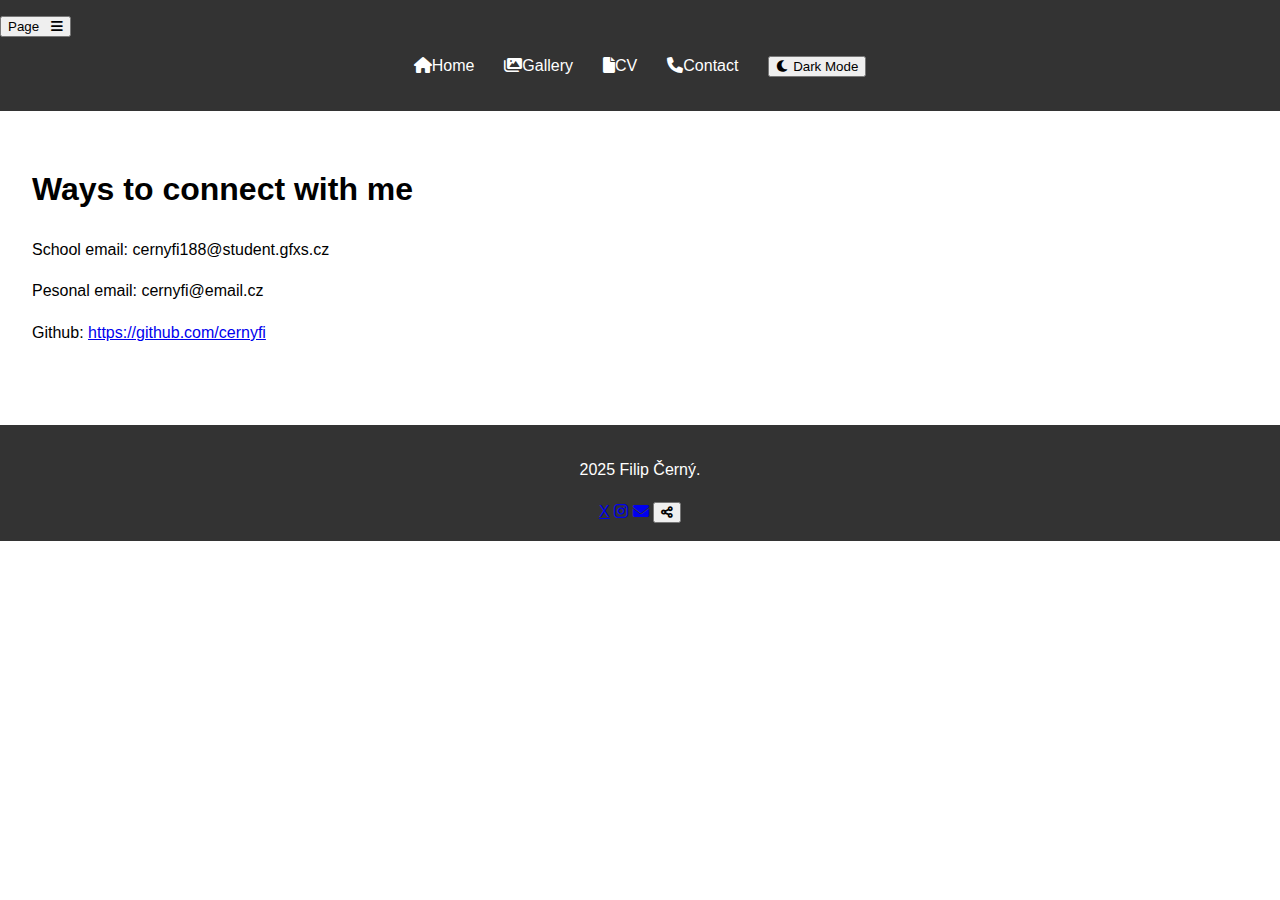
<file: contact/index.html>
<!DOCTYPE html>
<html lang="en">
  <script src="../js/hamburger.js" defer></script>   
<head>
    <meta charset="UTF-8">
    <meta name="viewport" content="width=device-width, initial-scale=1.0">
    <title>Contact</title>

    <link rel="stylesheet" href="../css/style.css">
  <link href="https://cdnjs.cloudflare.com/ajax/libs/font-awesome/6.0.0-beta3/css/all.min.css" rel="stylesheet">
  <script src="../js/script.js" defer></script>
  </head>
  <body>
    <header>
      <nav>
        <button id="hamburger-toggle" aria-label="Toggle menu" style="display: flex; align-items: center; gap: 12px">
  <span id="current-page-name"></span>
  <i id="hamburger-icon" class="fas fa-bars"></i>
  <i id="close-icon" class="fas fa-times" style="display:none;"></i>
</button>
        <ul id="nav-menu">
          <li><a href="../" ><i class="fas fa-home"></i>Home</a></li>
          <li><a href="../gallery"><i class="fa-solid fa-images"></i>Gallery</a></li>
          <li><a href="../docs/cernyfilip.pdf" target="_blank"><i class="fa-solid fa-file"></i>CV</a></li>
          <li><a href="contact.html" class="active"><i class="fas fa-phone"></i>Contact</a></li>
          <li>
            <button id="theme-toggle">
              <i id="theme-icon" class="fa fa-moon"></i>
              <span id="theme-text">Dark Mode</span>
            </button>
          </li>
        </ul>
      </nav>
    </header>
  
      <main>
        <h1>Ways to connect with me</h1>
      
        <p>School email: cernyfi188@student.gfxs.cz</p>
        <p>Pesonal email: cernyfi@email.cz</p>
        <p>Github: <a href="https://github.com/cernyfi" target="_blank" class="black-link">https://github.com/cernyfi</a></p>
   
    </main>

  <footer>
    <p> 2025 Filip Černý.</p>
    <div class="social-links">
      <a href="https://x.com/fl1p0655413" target="_blank" class="social-icon">X</a>
      <a href="https://instagram.com/yourusername" target="_blank" class="social-icon"><i class="fab fa-instagram"></i></a>
      <a href="contact.html" class="social-icon"><i class="fas fa-envelope"></i></a>
      <button id="share-btn" class="social-icon"><i class="fas fa-share-alt"></i></button>
    </div>
  </footer>

</body>
</html>
</file>
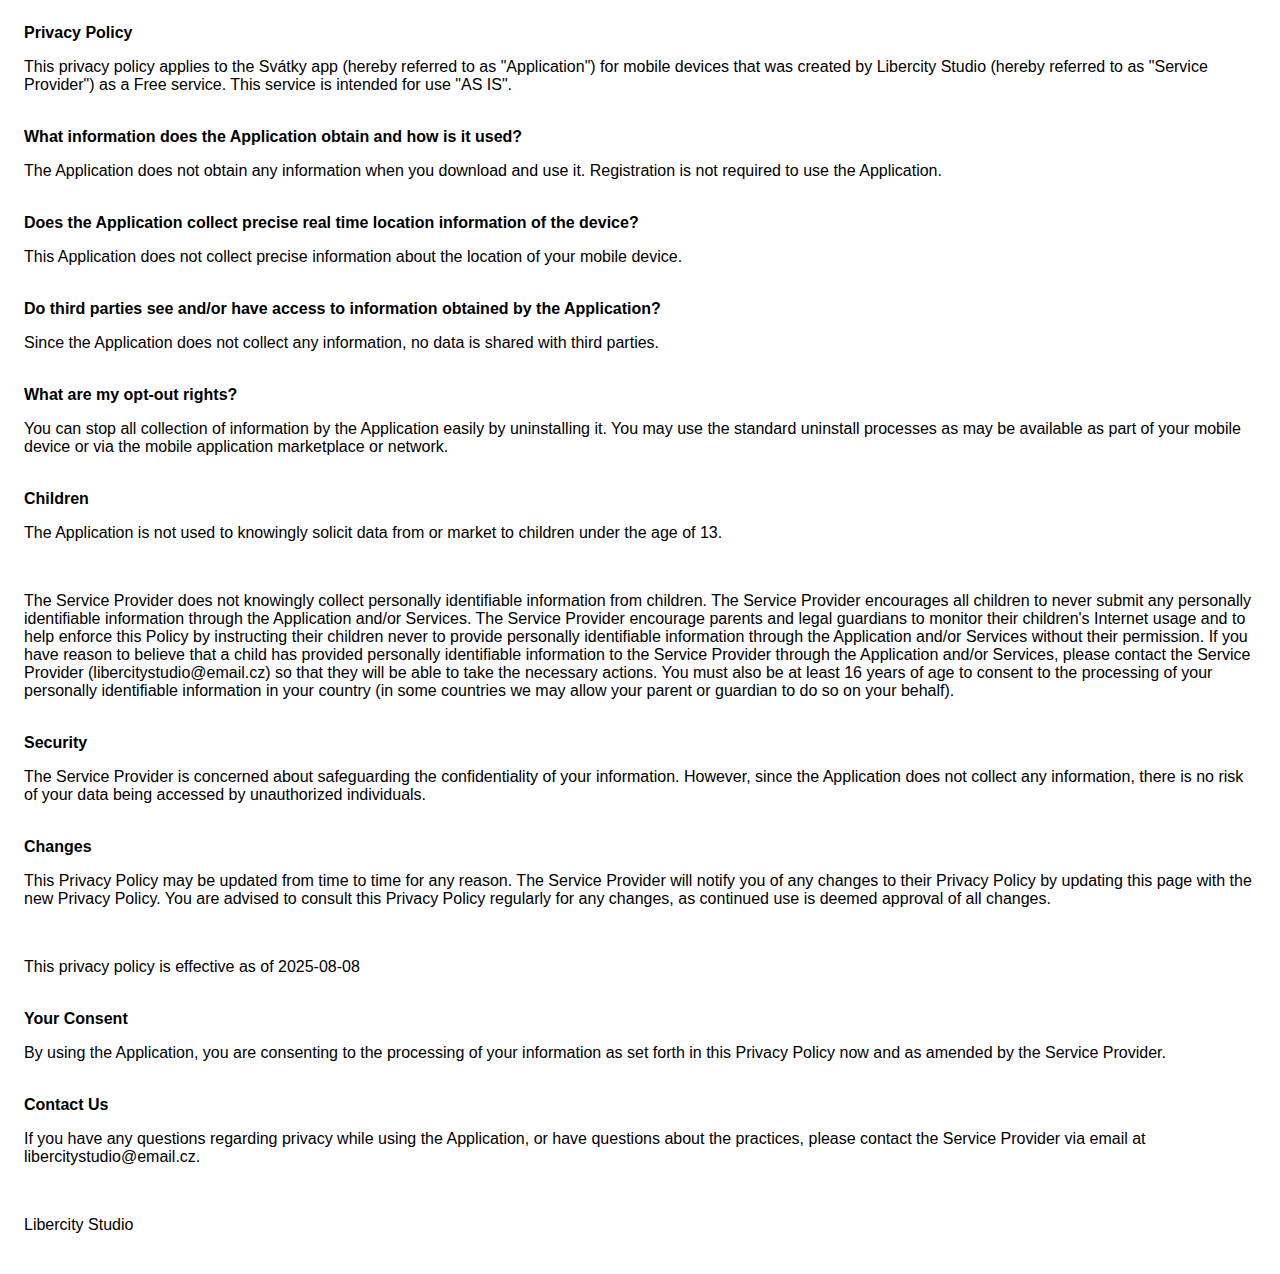
<file: Privacy policy/index.html>
<!DOCTYPE html>
    <html>
    <head>
      <meta charset='utf-8'>
      <meta name='viewport' content='width=device-width'>
      <title>Privacy Policy</title>
      <style> body { font-family: 'Helvetica Neue', Helvetica, Arial, sans-serif; padding:1em; } </style>
    </head>
    <body>
    <strong>Privacy Policy</strong>
    <p>This privacy policy applies to the Svátky app (hereby referred to as "Application") for mobile 
        devices that was created by Libercity Studio (hereby referred to as "Service Provider") as a Free service. This service is intended for use "AS IS".
    </p><br>
    <strong>What information does the Application obtain and how is it used?</strong>
    <p>The Application does not obtain any 
        information when you download and use it. Registration is not required to use the Application.</p>
        <br><strong>Does the Application collect precise real time location information of the device?</strong>
        <p>This Application does not collect precise information about the location of your mobile 
        device.</p><br><strong>Do third parties see and/or have access to information obtained by the Application?</strong><p>Since the Application does not collect any information, no data is shared with third parties.</p><br><strong>What are my opt-out rights?</strong><p>You can stop all collection of 
        information by the Application easily by uninstalling it. You may use the standard uninstall processes as may be available as part of your mobile device or via the mobile application marketplace or network.</p><br><strong>Children</strong><p>The Application is not used to knowingly solicit data from 
        or market to children under the age of 13.</p><br><p>The Service Provider does not knowingly collect personally identifiable information from children. The Service Provider encourages all children to never submit any personally identifiable information through the Application and/or Services. The 
        Service Provider encourage parents and legal guardians to monitor their children's Internet usage and to help enforce this Policy by instructing their children never to provide personally identifiable information through the Application and/or Services without their permission. If you have reason 
        to believe that a child has provided personally identifiable information to the Service Provider through the Application and/or Services, please contact the Service Provider (libercitystudio@email.cz) so that they will be able to take the necessary actions. You must also be at least 16 years of age 
        to consent to the processing of your personally identifiable information in your country (in some countries we may allow your parent or guardian to do so on your behalf).</p><br><strong>Security</strong><p>The Service Provider is concerned about safeguarding the confidentiality of your information. 
        However, since the Application does not collect any information, there is no risk of your data being accessed by unauthorized individuals.</p><br><strong>Changes</strong><p>This Privacy Policy may be updated from time to time for any reason. The Service Provider will notify you of any changes to 
        their Privacy Policy by updating this page with the new Privacy Policy. You are advised to consult this Privacy Policy regularly for any changes, as continued use is deemed approval of all changes.</p><br><p>This privacy policy is effective as of 2025-08-08</p><br><strong>Your Consent</strong><p>By using
        the Application, you are consenting to the processing of your information as set forth in this Privacy Policy now and as amended by the Service Provider.</p><br><strong>Contact Us</strong>
        <p>If you have any questions regarding privacy while using the Application, or have questions about the practices,
        please contact the Service Provider via email at libercitystudio@email.cz.
        </p><br>
    <p>Libercity Studio<br>
    </p>
    </body>
    </html>
</file>
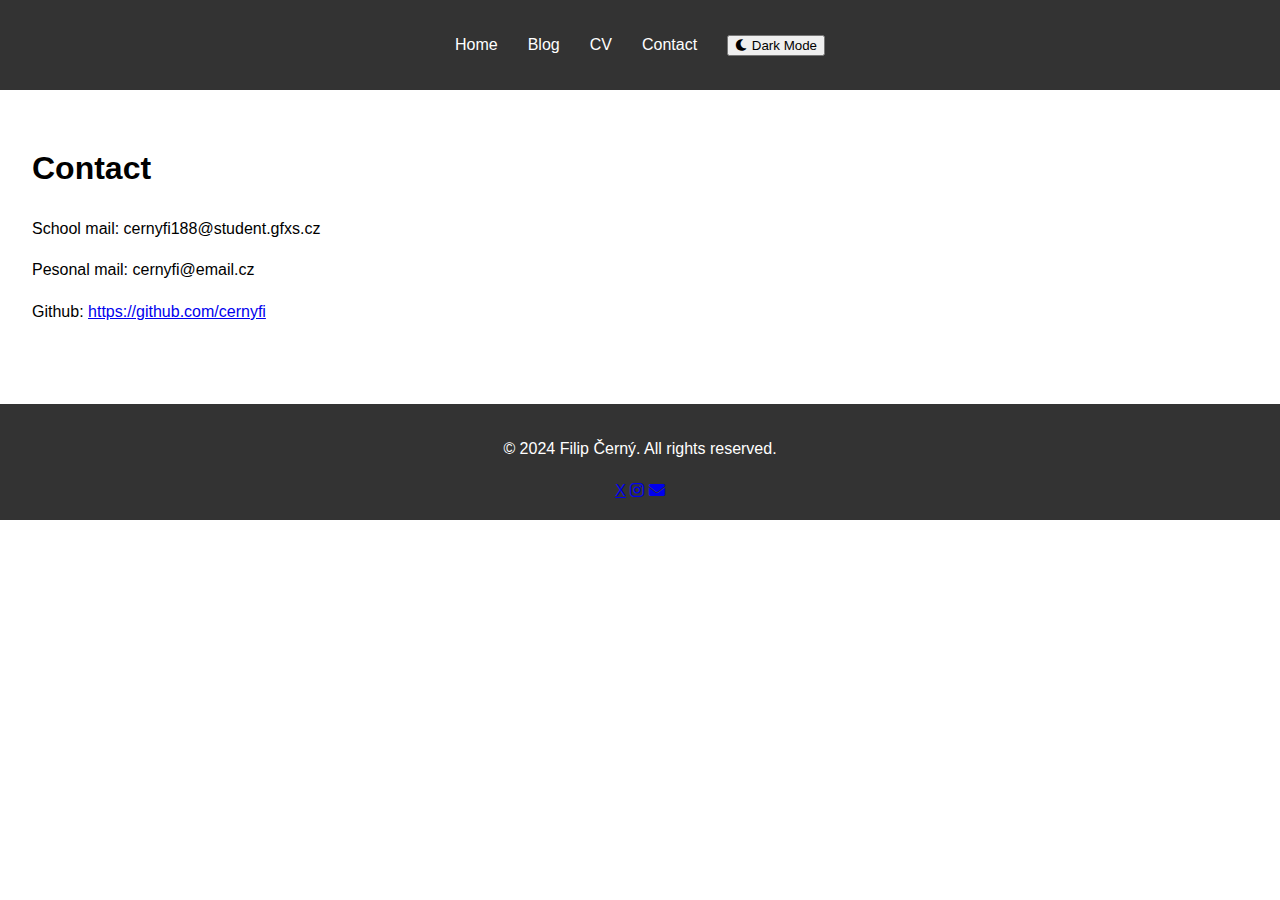
<file: contact.html>
<!DOCTYPE html>
<html lang="en">


<head>
    <meta charset="UTF-8">
    <meta name="viewport" content="width=device-width, initial-scale=1.0">
    <title>Contact</title>
    <link rel="stylesheet" href="css/style.css">
    <link href="https://cdnjs.cloudflare.com/ajax/libs/font-awesome/6.0.0-beta3/css/all.min.css" rel="stylesheet">
    <script src="js/script.js" defer></script>
    </head>
    
    <body>
    <header>
        <nav>
        <ul>
            <li><a href="index.html">Home</a></li>
            <li><a href="blog.html">Blog</a></li>
            <li><a href="docs/filipčerný.pdf" target="_blank">CV</a></li>
            <li><a href="contact.html">Contact</a></li>
            <li><button id="theme-toggle">
                <i id="theme-icon" class="fas fa-sun"></i>
                <span id="theme-text">Dark Mode</span>
            </button></li>
        </ul>
        </nav>
    </header>

<main>
    <h1>Contact</h1>
    <article>
    <p>School mail: cernyfi188@student.gfxs.cz</p>
    <p>Pesonal mail: cernyfi@email.cz</p>
    <p>Github: <a href="https://github.com/cernyfi" target="_blank" class="black-link">https://github.com/cernyfi</a></p>
    </article>
    <!-- Add more articles as needed -->
</main>

<footer>
    <p>&copy; 2024 Filip Černý. All rights reserved.</p>
    <div class="social-links">
    <a href="https://x.com/fl1p0655413" target="_blank" class="social-icon">X</a>
    <a href="https://instagram.com/yourusername" target="_blank" class="social-icon"><i class="fab fa-instagram"></i></a>
    <a href="contact.html" class="social-icon"><i class="fas fa-envelope"></i></a>

    </div>
</footer>

</body>
</html>
</file>
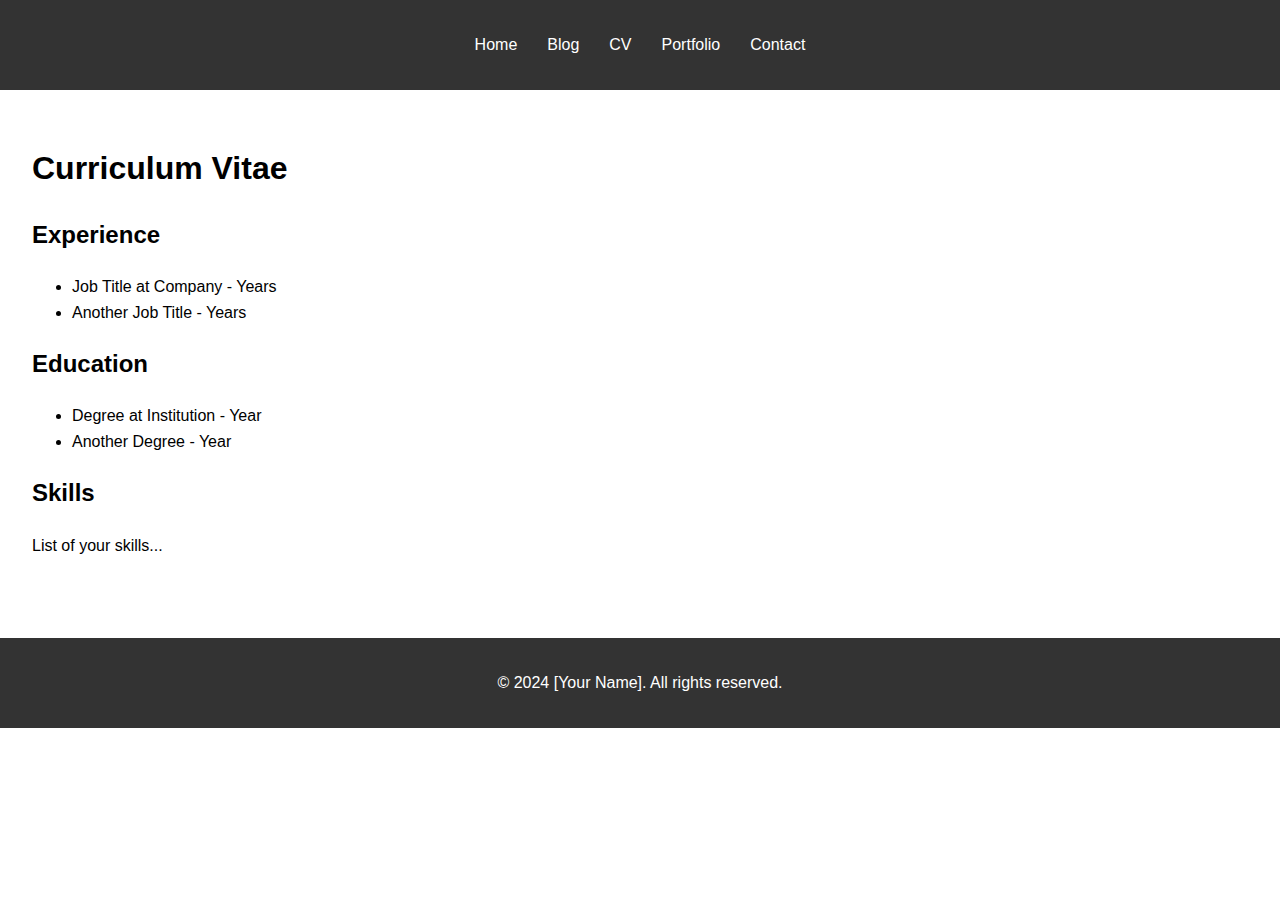
<file: cv.html>
<!DOCTYPE html>
<html lang="en">
<head>
  <meta charset="UTF-8">
  <meta name="viewport" content="width=device-width, initial-scale=1.0">
  <title>CV - My Website</title>
  <link rel="stylesheet" href="css/style.css">
</head>
<body>
  <header>
    <nav>
      <ul>
        <li><a href="index.html">Home</a></li>
        <li><a href="blog.html">Blog</a></li>
        <li><a href="cv.html">CV</a></li>
        <li><a href="portfolio.html">Portfolio</a></li>
        <li><a href="contact.html">Contact</a></li>
      </ul>
    </nav>
  </header>
  
  <main>
    <h1>Curriculum Vitae</h1>
    <section>
      <h2>Experience</h2>
      <ul>
        <li>Job Title at Company - Years</li>
        <li>Another Job Title - Years</li>
      </ul>
    </section>
    <section>
      <h2>Education</h2>
      <ul>
        <li>Degree at Institution - Year</li>
        <li>Another Degree - Year</li>
      </ul>
    </section>
    <section>
      <h2>Skills</h2>
      <p>List of your skills...</p>
    </section>
  </main>

  <footer>
    <p>&copy; 2024 [Your Name]. All rights reserved.</p>
  </footer>
</body>
</html>
</file>
<file: css/style.css>
body {
    font-family: Arial, sans-serif;
    margin: 0;
    padding: 0;
    line-height: 1.6;
  }
  
  header {
    background: #333;
    color: #fff;
    padding: 1rem 0;
  }
  
  header ul {
    list-style: none;
    padding: 0;
    display: flex;
    justify-content: center;
  }
  
  header ul li {
    margin: 0 15px;
  }
  
  header ul li a {
    color: #fff;
    text-decoration: none;
  }
  
  main {
    padding: 2rem;
  }
  
  footer {
    text-align: center;
    background: #333;
    color: #fff;
    padding: 1rem 0;
    margin-top: 2rem;
  }
</file>
